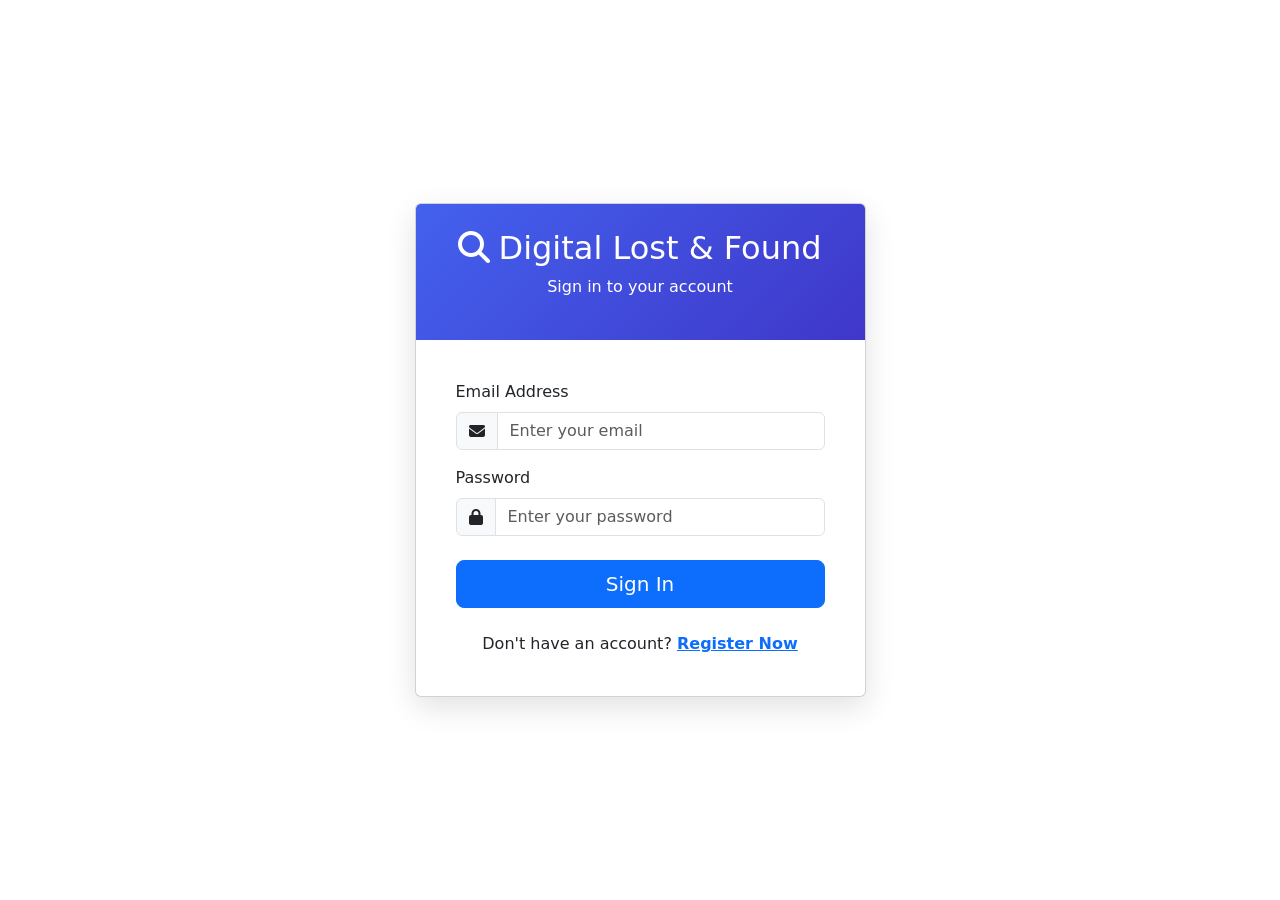
<file: index.html>
<!DOCTYPE html>
<html lang="en">

<head>
    <meta charset="UTF-8">
    <meta name="viewport" content="width=device-width, initial-scale=1.0">
    <title>Digital Lost & Found Management System</title>
    <!-- Bootstrap CSS -->
    <link href="forntend.css" rel="stylesheet">

    <!-- Bootstrap CSS -->
    <link href="https://cdn.jsdelivr.net/npm/bootstrap@5.3.0/dist/css/bootstrap.min.css" rel="stylesheet">
    <!-- Font Awesome -->
    <link rel="stylesheet" href="https://cdnjs.cloudflare.com/ajax/libs/font-awesome/6.4.0/css/all.min.css">

</head>

<body>
    <!-- Login Page -->
    <div id="login-page" class="auth-container">
        <div class="container">
            <div class="row justify-content-center">
                <div class="col-md-6 col-lg-5">
                    <div class="card auth-card">
                        <div class="auth-header">
                            <h2><i class="fas fa-search me-2"></i>Digital Lost & Found</h2>
                            <p class="mt-2">Sign in to your account</p>
                        </div>
                        <div class="auth-body">
                            <form id="login-form">
                                <div class="mb-3">
                                    <label for="login-email" class="form-label">Email Address</label>
                                    <div class="input-group">
                                        <span class="input-group-text"><i class="fas fa-envelope"></i></span>
                                        <input type="email" class="form-control" id="login-email"
                                            placeholder="Enter your email" required>
                                    </div>
                                </div>
                                <div class="mb-4">
                                    <label for="login-password" class="form-label">Password</label>
                                    <div class="input-group">
                                        <span class="input-group-text"><i class="fas fa-lock"></i></span>
                                        <input type="password" class="form-control" id="login-password"
                                            placeholder="Enter your password" required>
                                    </div>
                                </div>
                                <div class="d-grid mb-4">
                                    <button type="submit" class="btn btn-primary btn-lg">Sign In</button>
                                </div>
                                <div class="text-center">
                                    <p class="mb-0">Don't have an account? <a href="#" id="show-register"
                                            class="text-primary fw-bold">Register Now</a></p>
                                </div>
                            </form>
                        </div>
                    </div>
                </div>
            </div>
        </div>
    </div>

    <!-- Register Page -->
    <div id="register-page" class="auth-container hidden">
        <div class="container">
            <div class="row justify-content-center">
                <div class="col-md-6 col-lg-5">
                    <div class="card auth-card">
                        <div class="auth-header">
                            <h2><i class="fas fa-user-plus me-2"></i>Create Account</h2>
                            <p class="mt-2">Register for a new account</p>
                        </div>
                        <div class="auth-body">
                            <form id="register-form">
                                <div class="mb-3">
                                    <label for="register-firstname" class="form-label">First Name</label>
                                    <div class="input-group">
                                        <span class="input-group-text"><i class="fas fa-user"></i></span>
                                        <input type="text" class="form-control" id="register-firstname"
                                            placeholder="Enter your first name" required>
                                    </div>
                                </div>

                                <div class="mb-3">
                                    <label for="register-lastname" class="form-label">Last Name</label>
                                    <div class="input-group">
                                        <span class="input-group-text"><i class="fas fa-user"></i></span>
                                        <input type="text" class="form-control" id="register-lastname"
                                            placeholder="Enter your last name" required>
                                    </div>
                                </div>
                                <div class="mb-3">
                                    <label for="register-email" class="form-label">Email Address</label>
                                    <div class="input-group">
                                        <span class="input-group-text"><i class="fas fa-envelope"></i></span>
                                        <input type="email" class="form-control" id="register-email"
                                            placeholder="Enter your email" required>
                                    </div>
                                </div>
                                <div class="mb-3">
                                    <label for="register-phone" class="form-label">Phone Number</label>
                                    <div class="input-group">
                                        <span class="input-group-text"><i class="fas fa-phone"></i></span>
                                        <input type="tel" class="form-control" id="register-phone"
                                            placeholder="Enter your phone number" required>
                                    </div>
                                </div>

                                <div class="mb-3">
                                    <label for="register-studentid" class="form-label">Student ID</label>
                                    <div class="input-group">
                                        <span class="input-group-text"><i class="fas fa-id-card"></i></span>
                                        <input type="text" class="form-control" id="register-studentid"
                                            placeholder="Enter your student ID" required>
                                    </div>
                                </div>

                                <div class="mb-3">
                                    <label for="register-department" class="form-label">Department</label>
                                    <div class="input-group">
                                        <span class="input-group-text"><i class="fas fa-building"></i></span>
                                        <input type="text" class="form-control" id="register-department"
                                            placeholder="Enter your department" required>
                                    </div>
                                </div>
                                <div class="mb-3">
                                    <label for="register-password" class="form-label">Password</label>
                                    <div class="input-group">
                                        <span class="input-group-text"><i class="fas fa-lock"></i></span>
                                        <input type="password" class="form-control" id="register-password"
                                            placeholder="Create a password" required>
                                    </div>
                                </div>
                                <div class="mb-4">
                                    <label for="confirmPassword" class="form-label">Confirm Password</label>
                                    <div class="input-group">
                                        <span class="input-group-text"><i class="fas fa-lock"></i></span>
                                        <input type="password" class="form-control" id="confirmPassword"
                                            placeholder="Confirm your password" required>
                                    </div>
                                </div>
                                <div class="d-grid mb-4">
                                    <button type="submit" class="btn btn-primary btn-lg">Create Account</button>
                                </div>
                                <div class="text-center">
                                    <p class="mb-0">Already have an account? <a href="#" id="show-login"
                                            class="text-primary fw-bold">Sign In</a></p>
                                </div>
                            </form>
                        </div>
                    </div>
                </div>
            </div>
        </div>
    </div>
    <!--email verificationn page -->
    <div id="email-verification-page" class="auth-container hidden">

        <div class="container mt-5">

            <div class="row justify-content-center">

                <div class="col-md-6">

                    <div class="card shadow p-4">

                        <h2 class="text-center mb-3">
                            Verify Your Email
                        </h2>

                        <p class="text-center">
                            Enter the 6-digit code sent to your email.
                        </p>

                        <p id="otp-timer" class="text-center text-danger fw-bold mb-3">
                            OTP expires in 05:00
                        </p>

                        <input type="text" id="otp-input" class="form-control mb-3" maxlength="6"
                            placeholder="Enter OTP">

                        <button id="verify-otp-btn" class="btn btn-primary w-100 mb-2">

                            Verify OTP

                        </button>

                        <button id="resend-otp-btn" class="btn btn-outline-secondary w-100">

                            Resend OTP

                        </button>

                    </div>

                </div>

            </div>

        </div>

    </div>

    <!-- Dashboard Layout -->
    <div id="dashboard-container" class="dashboard-container hidden">
        <!-- Sidebar -->
        <div class="sidebar" id="sidebar">
            <div class="sidebar-header">
                <div class="sidebar-brand">
                    <i class="fas fa-search"></i>
                    <span class="brand-name">Lost & Found</span>
                </div>
                <button class="sidebar-toggle" id="sidebar-toggle" type="button" aria-label="Collapse sidebar" aria-expanded="true">
                    <i class="fas fa-chevron-left"></i>
                </button>
            </div>
            <ul class="sidebar-menu">

                <li class="sidebar-item">
                    <div class="user-only">
                        <a href="#" class="sidebar-link active" data-page="dashboard">
                            <i class="fas fa-home"></i>
                            <span>Dashboard</span>
                        </a>
                    </div>
                </li>

                <li class="sidebar-item admin-item">
                    <a href="#" class="sidebar-link" id="manage-users-link" data-page="manage-users">
                        <i class="fas fa-users"></i>
                        <span>Manage Users</span>
                    </a>
                </li>

                <li class="sidebar-item admin-item">
                    <a href="#" class="sidebar-link" id="report-management-link" data-page="report-management">
                        <i class="fas fa-clipboard-list"></i>
                        <span>Report Management</span>
                    </a>
                </li>
                <li class="sidebar-item admin-item">
                    <a href="#" class="sidebar-link" id="potential-matches-link" data-page="potential-matches">
                        <i class="fas fa-link"></i>
                        <span>Potential Matches</span>
                    </a>
                </li>

                <div class="user-only">
                    <li class="sidebar-item">
                        <a href="#" class="sidebar-link" data-page="report-lost">
                            <i class="fas fa-plus-circle"></i>
                            <span>Report Lost Item</span>
                        </a>
                    </li>
                    <li class="sidebar-item">
                        <a href="#" class="sidebar-link" data-page="report-found">
                            <i class="fas fa-plus-square"></i>
                            <span>Report Found Item</span>
                        </a>
                    </li>
                </div>

                <li class="sidebar-item">
                    <a href="#" class="sidebar-link" data-page="search-items">
                        <i class="fas fa-search"></i>
                        <span>Search Items</span>
                    </a>
                </li>
                <li class="sidebar-item">
                    <a href="#" class="sidebar-link" data-page="profile">
                        <i class="fas fa-user"></i>
                        <span>My Profile</span>
                    </a>
                </li>


                <li class="sidebar-item mt-4">
                    <a href="#" class="sidebar-link text-danger" id="logout-btn">
                        <i class="fas fa-sign-out-alt"></i>
                        <span>Logout</span>
                    </a>
                </li>





            </ul>
        </div>
        <!--mange user page-->

        <!-- Main Content -->
        <div class="main-content">
            <div class="topbar">
                <div class="logo d-lg-none">Lost & Found System</div>
                <div class="user-profile">
                    <div class="user-avatar">DK</div>
                    <div class="user-info d-none d-lg-block">
                        <div class="fw-bold">Darshak Khedekar</div>
                        <div class="text-muted small">darshakkhedekar@gamil.com</div>
                    </div>
                    <button class="sidebar-toggle d-lg-none ms-2" id="mobile-menu-toggle" type="button" aria-label="Open navigation menu" aria-expanded="false">
                        <i class="fas fa-bars"></i>
                    </button>
                </div>
            </div>

            <!-- Dashboard Page -->
            <div id="dashboard-page" class="page-content">
                <h1 class="page-title"><i class="fas fa-home"></i> Dashboard</h1>

                <div class="stats-container">
                    <div class="stat-card">

                        <div class="stat-icon found">
                            <i class="fas fa-box-open"></i>
                        </div>
                        <div class="stat-title">TOTAL ITEM FOUND</div>
                        <div class="stat-value" id="total-found-items">0</div>
                    </div>

                    <div class="stat-card">
                        <div class="stat-icon lost">
                            <i class="fas fa-search"></i>
                        </div>
                        <div class="stat-title">TOTAL ITEM LOSS</div>
                        <div class="stat-value" id="total-lost-items">0</div>
                    </div>

                    <div class="stat-card">
                        <div class="stat-icon returned">
                            <i class="fas fa-handshake"></i>
                        </div>
                        <div class="stat-title">TOTAL ITEM RETURNED</div>
                        <div class="stat-value" id="user-returned-items">0</div>
                    </div>

                    <div class="stat-card">
                        <div class="stat-icon unclaimed">
                            <i class="fas fa-boxes-stacked"></i>
                        </div>
                        <div class="stat-title">UNCLAIMED ITEMS</div>
                        <div class="stat-value" id="user-unclaimed-items">0</div>
                    </div>

                </div>

                <div class="user-only">
                    <div class="row">
                        <div class="col-md-6 mb-4">
                            <div class="form-section">
                                <h2 class="form-title"><i class="fas fa-plus-circle me-2"></i>Quick Report Lost Item
                                </h2>

                                <form id="quick-lost-form">
                                    <div class="mb-3">
                                        <label class="form-label">Item Name</label>
                                        <input type="text" class="form-control" placeholder="e.g., Wallet, Keys, Phone"
                                            required id="quick-lost-name">
                                    </div>
                                    <div class="mb-3">
                                        <label class="form-label">Location Lost</label>
                                        <input type="text" class="form-control" id="quick-lost-location"
                                            placeholder="e.g., Library, Cafeteria, Main Building" required>
                                    </div>
                                    <div class="mb-3">
                                        <label class="form-label">Description</label>
                                        <textarea class="form-control" rows="3" id="quick-lost-description"
                                            placeholder="Brief description of the item"></textarea>
                                    </div>
                                    <button type="submit" class="btn btn-primary w-100">Report Lost Item</button>
                                </form>

                            </div>
                        </div>
                        <div class="col-md-6 mb-4">
                            <div class="form-section">
                                <h2 class="form-title"><i class="fas fa-plus-square me-2"></i>Quick Report Found Item
                                </h2>

                                <form id="quick-found-form">
                                    <div class="mb-3">
                                        <label class="form-label">Item Name</label>
                                        <input type="text" class="form-control" id="quick-found-name"
                                            placeholder="e.g., Backpack, Water Bottle, ID Card" required>
                                    </div>
                                    <div class="mb-3">
                                        <label class="form-label">Location Found</label>
                                        <input type="text" class="form-control" id="quick-found-location"
                                            placeholder="e.g., Classroom 205, Gym, Parking Lot" required>
                                    </div>
                                    <div class="mb-3">
                                        <label class="form-label">Description</label>
                                        <textarea class="form-control" rows="3" id="quick-found-description"
                                            placeholder="Brief description of the item"></textarea>
                                    </div>
                                    <button type="submit" class="btn btn-success w-100">Report Found Item</button>
                                </form>

                            </div>
                        </div>
                    </div>
                </div>

                <div class="user-only">
                    <div class="form-section">
                        <h2 class="form-title"><i class="fas fa-list me-2"></i>Recent Reports</h2>
                        <div class="row" id="recent-lost-items-container">

                        </div>
                    </div>
                </div>

            </div>

            <!-- Report Lost Item Page -->
            <div id="report-lost-page" class="page-content hidden">
                <h1 class="page-title">
                    <i class="fas fa-plus-circle">

                    </i> Report Lost Item
                </h1>
                <div class="form-section">
                    <form id="lost-item-form">

                        <div class="row">
                            <div class="col-md-6 mb-3">
                                <label class="form-label">Item Name <span class="text-danger">*</span></label>
                                <input type="text" class="form-control" placeholder="e.g., Wallet, Keys, Phone" required
                                    id="lost-item-name">
                            </div>

                            <div class="col-md-6 mb-3">
                                <label class="form-label">Category <span class="text-danger">*</span></label>
                                <select class="form-select" required id="lost-category">
                                    <option value="">Select category</option>
                                    <option>Electronics</option>
                                    <option>Accessories</option>
                                    <option>Documents</option>
                                    <option>Clothing</option>
                                    <option>Other</option>
                                </select>
                            </div>

                            <div class="col-md-6 mb-3">
                                <label class="form-label">Date Lost <span class="text-danger">*</span></label>
                                <input type="date" class="form-control" required id="lost-date">
                            </div>

                            <div class="col-md-6 mb-3">
                                <label class="form-label">Location Lost <span class="text-danger">*</span></label>
                                <input type="text" class="form-control"
                                    placeholder="e.g., Library, Cafeteria, Main Building" required id="lost-location">
                            </div>

                            <div class="col-12 mb-3">
                                <label class="form-label">Description <span class="text-danger">*</span></label>
                                <textarea class="form-control" rows="4"
                                    placeholder="Detailed description of the item including color, brand, distinguishing features, etc."
                                    required id="lost-description"></textarea>
                            </div>
                            <div class="col-12 mb-3">
                                <label class="form-label">Item Image</label>
                                <input type="file" class="form-control" id="lostItemImage" accept="image/*">
                                <div class="form-text">Upload a clear photo of the item if available</div>
                                <div class="image-preview-container">
                                    <img id="lostImagePreview" class="image-preview" alt="Item preview">
                                </div>
                            </div>
                        </div>

                        <div class="d-grid d-md-flex justify-content-md-end gap-3">
                            <button type="button" class="btn btn-outline-secondary"
                                id="cancel-lost-report">Cancel</button>
                            <button type="submit" class="btn btn-primary">Submit Report</button>
                        </div>
                    </form>
                </div>
            </div>

            <!-- Report Found Item Page -->
            <div id="report-found-page" class="page-content hidden">
                <h1 class="page-title"><i class="fas fa-plus-square"></i> Report Found Item</h1>
                <div class="form-section">
                    <form id="found-item-form">
                        <div class="row">
                            <div class="col-md-6 mb-3">

                                <label class="form-label">Item Name <span class="text-danger">*</span></label>
                                <input type="text" class="form-control" id="found-item-name"
                                    placeholder="e.g., Backpack, Water Bottle, ID Card" required>
                            </div>

                            <div class="col-md-6 mb-3">
                                <label class="form-label">Category <span class="text-danger">*</span></label>
                                <select class="form-select" required id="found-category">
                                    <option value="">Select category</option>
                                    <option>Electronics</option>
                                    <option>Accessories</option>
                                    <option>Documents</option>
                                    <option>Clothing</option>
                                    <option>Other</option>
                                </select>
                            </div>

                            <div class="col-md-6 mb-3">
                                <label class="form-label">Date Found <span class="text-danger">*</span></label>
                                <input type="date" class="form-control" required id="found-date">
                            </div>

                            <div class="col-md-6 mb-3">
                                <label class="form-label">Location Found <span class="text-danger">*</span></label>
                                <input type="text" class="form-control" id="found-location"
                                    placeholder="e.g., Classroom 205, Gym, Parking Lot" required>
                            </div>

                            <div class="col-12 mb-3">
                                <label class="form-label">Description <span class="text-danger">*</span></label>
                                <textarea class="form-control" rows="4" id="found-description"
                                    placeholder="Detailed description of the item including color, brand, distinguishing features, etc."
                                    required></textarea>
                            </div>

                            <div class="col-12 mb-3">
                                <label class="form-label">Item Image</label>
                                <input type="file" class="form-control" accept="image/*" id="foundItemImage">
                                <div class="form-text">Upload a clear photo of the item</div>
                                <div class="image-preview-container">
                                    <img id="foundImagePreview" class="image-preview" alt="Item preview">
                                </div>
                            </div>

                            <div class="col-12 mb-3">
                                <div class="form-check">
                                    <input class="form-check-input" type="checkbox" id="contactInfoCheck" required>
                                    <label class="form-check-label" for="contactInfoCheck">
                                        I agree to provide my contact information for verification purposes
                                    </label>
                                </div>
                            </div>
                        </div>
                        <div class="d-grid d-md-flex justify-content-md-end gap-3">
                            <button type="button" class="btn btn-outline-secondary"
                                id="cancel-found-report">Cancel</button>
                            <button type="submit" class="btn btn-success">Submit Report</button>
                        </div>
                    </form>
                </div>
            </div>

            <!-- Search Items Page -->
            <div id="search-items-page" class="page-content hidden">
                <h1 class="page-title"><i class="fas fa-search"></i> Search Lost & Found Items</h1>

                <div class="search-container">
                    <div class="mb-4">
                        <div class="input-group input-group-lg">
                            <span class="input-group-text"><i class="fas fa-search"></i></span>
                            <input type="text" class="form-control" id="searchInput"
                                placeholder="Search by item name, description, location...">
                            <button class="btn btn-primary" type="button" id="searchButton">Search</button>
                        </div>
                    </div>

                    <div class="search-filters">
                        <div class="filter-group">
                            <label class="form-label">Category</label>
                            <select class="form-select" id="categoryFilter">
                                <option>All Categories</option>
                                <option>Electronics</option>
                                <option>Accessories</option>
                                <option>Documents</option>
                                <option>Clothing</option>
                                <option>Other</option>
                            </select>
                        </div>
                        <div class="filter-group" id="status-filter-group">
                            <label class="form-label">Status</label>
                            <select class="form-select" id="statusFilter">
                                <option>All Statuses</option>
                                <option>Lost</option>
                                <option>Found</option>
                            </select>
                        </div>
                        <div class="filter-group">
                            <label class="form-label">Date Range</label>
                            <select class="form-select" id="dateFilter">
                                <option>Last 7 days</option>
                                <option>Last 30 days</option>
                                <option>Last 3 months</option>
                                <option>All time</option>
                            </select>
                        </div>
                        <div class="filter-group d-flex align-items-end">
                            <button class="btn btn-outline-secondary w-100" id="resetFilters">
                                <i class="fas fa-redo me-1"></i> Reset Filters
                            </button>
                        </div>
                    </div>
                </div>

                <div class="form-section">
                    <h2 class="form-title mb-4">Search Results</h2>
                    <div class="row" id="searchResults">
                    </div>
                </div>
            </div>

            <!-- Profile Page -->
            <div id="profile-page" class="page-content hidden">
                <h1 class="page-title"><i class="fas fa-user"></i> My Profile</h1>

                <div class="profile-header">
                    <div class="profile-avatar" id="profile-avatar">DK</div>
                    <h2 class="profile-name" id="profile-name">Darshak Khedekar</h2>
                    <p class="profile-email" id="profile-email">darshak.khedekar@gamil.com</p>
                    <span class="badge bg-primary" id="profile-role-badge">Student</span>
                </div>

                <div class="row">
                    <div class="col-md-8">
                        <div class="form-section">
                            <h2 class="form-title"><i class="fas fa-user-edit me-2"></i>Personal Information</h2>
                            <form id="profile-form">
                                <div class="row">

                                    <div id="student-fields">

                                        <div class="row">

                                            <div class="col-md-6 mb-3">
                                                <label class="form-label">First Name</label>
                                                <input type="text" id="profile-firstname" class="form-control">
                                            </div>

                                            <div class="col-md-6 mb-3">
                                                <label class="form-label">Last Name</label>
                                                <input type="text" id="profile-lastname" class="form-control">
                                            </div>

                                            <div class="col-md-6 mb-3">
                                                <label class="form-label">Email Address</label>
                                                <input type="email" id="profile-email-input" class="form-control"
                                                    required>
                                            </div>

                                            <div class="col-md-6 mb-3">
                                                <label class="form-label">Phone Number</label>
                                                <input type="tel" id="profile-phone" class="form-control">
                                            </div>

                                            <div class="col-md-6 mb-3">
                                                <label class="form-label">Student ID</label>
                                                <input type="text" id="profile-studentid" class="form-control" disabled>
                                            </div>

                                            <div class="col-md-6 mb-3">
                                                <label class="form-label">Department</label>
                                                <input type="text" id="profile-department" class="form-control"
                                                    disabled>
                                            </div>

                                        </div>

                                    </div>

                                    <div id="admin-fields" class="hidden">

                                        <div class="row">

                                            <div class="col-md-6 mb-3">
                                                <label class="form-label">Full Name</label>
                                                <input type="text" id="admin-fullname" class="form-control">
                                            </div>

                                            <div class="col-md-6 mb-3">
                                                <label class="form-label">Role</label>
                                                <input type="text" id="admin-role" class="form-control"
                                                    value="Administrator" disabled>
                                            </div>

                                        </div>

                                    </div>


                                </div>
                                <div class="d-grid d-md-flex justify-content-md-end gap-3">
                                    <button type="button" class="btn btn-outline-secondary">Cancel</button>
                                    <button type="submit" class="btn btn-primary">Update Profile</button>
                                </div>
                            </form>
                        </div>

                        <div class="form-section mt-4">
                            <h2 class="form-title"><i class="fas fa-key me-2"></i>Change Password</h2>
                            <form id="password-form">
                                <div class="row">
                                    <div class="col-md-6 mb-3">
                                        <label class="form-label">Current Password</label>
                                        <input type="password" class="form-control" id="current-password" required>
                                    </div>
                                    <div class="col-md-6 mb-3">
                                        <label class="form-label">New Password</label>
                                        <input type="password" class="form-control" id="new-password" required>
                                    </div>
                                    <div class="col-md-6 mb-3">
                                        <label class="form-label">Confirm New Password</label>
                                        <input type="password" class="form-control" id="confirm-password" required>
                                    </div>
                                </div>
                                <div class="d-grid d-md-flex justify-content-md-end gap-3">
                                    <button type="button" class="btn btn-outline-secondary">Cancel</button>
                                    <button type="submit" class="btn btn-primary">Change Password</button>
                                </div>
                            </form>
                        </div>
                    </div>
                    <div class="col-md-4">

                        <div class="form-section mt-4">
                            <h2 class="form-title"><i class="fas fa-history me-2"></i>Recent Activity</h2>

                            <ul class="list-group list-group-flush" id="recent-activity-list">

                            </ul>
                        </div>
                    </div>
                </div>
            </div>





            <!-- Admin Panel Page -->
            <div id="manage-users-page" class="page-content hidden">
                <h1 class="page-title">
                    <i class="fas fa-users"></i> Manage Users
                </h1>

                <div class="stats-container">

                    <div class="stat-card">
                        <div class="stat-icon primary">
                            <i class="fas fa-users"></i>
                        </div>
                        <div class="stat-title">TOTAL USERS</div>
                        <div class="stat-value" id="total-users">0</div>
                    </div>

                    <div class="stat-card">
                        <div class="stat-icon success">
                            <i class="fas fa-user-graduate"></i>
                        </div>
                        <div class="stat-title">TOTAL STUDENTS</div>
                        <div class="stat-value" id="total-students">0</div>
                    </div>

                    <div class="stat-card">
                        <div class="stat-icon warning">
                            <i class="fas fa-user-shield"></i>
                        </div>
                        <div class="stat-title">TOTAL ADMIN</div>
                        <div class="stat-value" id="total-admins">0</div>
                    </div>

                    <div class="stat-card">
                        <div class="stat-icon danger">
                            <i class="fas fa-user-slash"></i>
                        </div>
                        <div class="stat-title">BLOCKED</div>
                        <div class="stat-value" id="total-blocked">0</div>
                    </div>

                </div>


                <div class="admin-table-container">
                    <div class="p-3 border-bottom d-flex justify-content-between align-items-center">
                        <h2 class="h5 mb-0">User Management</h2>
                        <button type="button" class="btn btn-sm btn-primary" id="add-user-btn">
                            <i class="fas fa-plus me-1"></i> Add User
                        </button>
                    </div>

                    <div class="p-3 border-bottom">
                        <div class="row g-3">

                            <div class="col-md-6">
                                <input type="text" id="user-search" class="form-control"
                                    placeholder="Search by Name, Email or Student ID">
                            </div>

                            <div class="col-md-3">
                                <select id="role-filter" class="form-select">
                                    <option value="all">All Roles</option>
                                    <option value="user">Students</option>
                                    <option value="admin">Admins</option>
                                </select>
                            </div>

                            <div class="col-md-3">
                                <select id="status-filter" class="form-select">
                                    <option value="all">All Status</option>
                                    <option value="active">Active</option>
                                    <option value="blocked">Blocked</option>
                                </select>
                            </div>

                        </div>
                    </div>

                    <div class="table-responsive">
                        <table class="table table-hover mb-0">
                            <thead>
                                <tr>
                                    <th>User ID</th>
                                    <th>Name</th>
                                    <th>Email</th>
                                    <th>Role</th>
                                    <th>Status</th>
                                    <th>Actions</th>
                                </tr>
                            </thead>


                            <tbody id="users-table-body">
                            </tbody>
                        </table>
                    </div>
                </div>

            </div>


            <div id="report-management-page" class="page-content hidden">

                <h1 class="page-title">

                    <i class="fas fa-clipboard-list"></i>
                    Report Management
                </h1>
                <div class="stats-container">
                    <div class="stat-card">

                        <div class="stat-icon found">
                            <i class="fas fa-box-open"></i>
                        </div>
                        <div class="stat-title">TOTAL ITEM FOUND</div>
                        <div class="stat-value" id="admin-total-found-items">0</div>
                    </div>

                    <div class="stat-card">
                        <div class="stat-icon lost">
                            <i class="fas fa-search"></i>
                        </div>
                        <div class="stat-title">TOTAL ITEM LOSS</div>
                        <div class="stat-value" id="admin-total-lost-items">0</div>
                    </div>

                    <div class="stat-card">
                        <div class="stat-icon returned">
                            <i class="fas fa-handshake"></i>
                        </div>
                        <div class="stat-title">TOTAL ITEM RETURNED</div>
                        <div class="stat-value" id="returned-items">0</div>
                    </div>

                    <div class="stat-card">
                        <div class="stat-icon unclaimed">
                            <i class="fas fa-boxes-stacked"></i>
                        </div>
                        <div class="stat-title">UNCLAIMED ITEMS</div>
                        <div class="stat-value" id="admin-unclaimed-items">0</div>
                    </div>

                </div>






                <div class="admin-table-container">

                    <div class="p-3 border-bottom d-flex justify-content-between align-items-center">

                        <h2 class="h5 mb-0">
                            Report Management
                        </h2>

                    </div>
                    <div class="p-3 border-bottom">

                        <div class="row g-3">

                            <div class="col-md-4">
                                <input type="text" id="report-search" class="form-control"
                                    placeholder="Search Item, Reporter or Student ID">
                            </div>

                            <div class="col-md-3">
                                <select id="report-type-filter" class="form-select">
                                    <option value="all">All Types</option>
                                    <option value="lost">Lost</option>
                                    <option value="found">Found</option>
                                </select>
                            </div>

                            <div class="col-md-5">
                                <select id="report-status-filter" class="form-select">
                                    <option value="all">All Status</option>
                                    <option value="pending">Pending</option>
                                    <option value="approved">Approved</option>
                                    <option value="rejected">Rejected</option>
                                    <option value="returned">Returned</option>
                                </select>
                            </div>

                        </div>

                    </div>
                    <div class="table-responsive">

                        <table class="table table-hover mb-0">

                            <thead>
                                <tr>

                                    <th>Reporter name</th>

                                    <th>Type</th>

                                    <th>Item Name</th>

                                    <th>Category</th>

                                    <th>Status</th>

                                    <th>Report Date</th>

                                    <th>Actions</th>

                                </tr>
                            </thead>

                            <tbody id="reports-table-body">

                            </tbody>

                        </table>

                    </div>

                </div>



            </div>
            <div id="potential-matches-page" class="page-content hidden">

                <h1 class="page-title">

                    <i class="fas fa-link"></i>
                    Potential Matches

                </h1>

                <div class="admin-table-container">

                    <div class="p-3 border-bottom d-flex justify-content-between align-items-center">

                        <h2 class="h5 mb-0">
                            Potential Item Matches
                        </h2>

                    </div>

                    <div class="table-responsive">

                        <table class="table table-hover mb-0">

                            <thead>
                                <tr>

                                    <th>Lost Item</th>

                                    <th>Found Item</th>

                                    <th>Match Score</th>

                                    <th>Match Level</th>

                                    <th>Action</th>

                                </tr>
                            </thead>

                            <tbody id="matches-table-body">

                            </tbody>

                        </table>

                    </div>
                    <div class="admin-table-container mt-4">

                        <div class="p-3 border-bottom">

                            <h2 class="h5 mb-0">
                                Matching History
                            </h2>

                        </div>

                        <div class="table-responsive">

                            <table class="table table-hover mb-0">

                                <thead>
                                    <tr>

                                        <th>Lost Item</th>

                                        <th>Found Item</th>

                                        <th>Status</th>

                                        <th>Date</th>

                                        <th>Action</th>

                                    </tr>
                                </thead>

                                <tbody id="match-history-table-body">

                                </tbody>

                            </table>

                        </div>

                    </div>

                </div>

            </div>
        </div>
    </div>


    <!-- Match Information Modal -->
    <div class="modal fade" id="matchInformationModal" tabindex="-1">

        <div class="modal-dialog modal-xl">

            <div class="modal-content">

                <div class="modal-header">

                    <h5 class="modal-title">
                        Potential Match Information
                    </h5>

                    <button type="button" class="btn-close" data-bs-dismiss="modal">
                    </button>

                </div>

                <div class="modal-body">

                    <!-- Lost Item -->
                    <div class="mb-4">

                        <h5 class="mb-3">
                            Lost Item
                        </h5>

                        <div class="border rounded p-3">

                            <p>
                                <strong>Item Name:</strong>
                                <span id="match-lost-item"></span>
                            </p>

                            <p>
                                <strong>Category:</strong>
                                <span id="match-lost-category"></span>
                            </p>

                            <p>
                                <strong>Date Lost:</strong>
                                <span id="match-lost-date"></span>
                            </p>

                            <p>
                                <strong>Location:</strong>
                                <span id="match-lost-location"></span>
                            </p>

                            <p>
                                <strong>Description:</strong>
                            </p>

                            <div class="border rounded p-3 mb-3">
                                <span id="match-lost-description"></span>
                            </div>

                            <div class="text-center mt-3">
                                <img id="match-lost-image" class="img-fluid rounded shadow"
                                    style="max-height: 300px; display: none;" alt="Lost item image">
                            </div>

                        </div>

                    </div>


                    <!-- Lost Reporter -->
                    <div class="mb-4">

                        <h5 class="mb-3">
                            Lost Item Reporter
                        </h5>

                        <div class="border rounded p-3">

                            <p>
                                <strong>Name:</strong>
                                <span id="match-lost-reporter-name"></span>
                            </p>

                            <p>
                                <strong>Student ID:</strong>
                                <span id="match-lost-reporter-studentid"></span>
                            </p>

                            <p>
                                <strong>Department:</strong>
                                <span id="match-lost-reporter-department"></span>
                            </p>

                            <p>
                                <strong>Phone:</strong>
                                <span id="match-lost-reporter-phone"></span>
                            </p>

                            <p>
                                <strong>Email:</strong>
                                <span id="match-lost-reporter-email"></span>
                            </p>

                        </div>

                    </div>


                    <!-- Found Item -->
                    <div class="mb-4">

                        <h5 class="mb-3">
                            Found Item
                        </h5>

                        <div class="border rounded p-3">

                            <p>
                                <strong>Item Name:</strong>
                                <span id="match-found-item"></span>
                            </p>

                            <p>
                                <strong>Category:</strong>
                                <span id="match-found-category"></span>
                            </p>

                            <p>
                                <strong>Date Found:</strong>
                                <span id="match-found-date"></span>
                            </p>

                            <p>
                                <strong>Location:</strong>
                                <span id="match-found-location"></span>
                            </p>

                            <p>
                                <strong>Description:</strong>
                            </p>

                            <div class="border rounded p-3 mb-3">
                                <span id="match-found-description"></span>
                            </div>
                            <div class="text-center mt-3">
                                <img id="match-found-image" class="img-fluid rounded shadow"
                                    style="max-height: 300px; display: none;" alt="Found item image">
                            </div>

                        </div>

                    </div>


                    <!-- Found Reporter -->
                    <div class="mb-4">

                        <h5 class="mb-3">
                            Found Item Reporter
                        </h5>

                        <div class="border rounded p-3">

                            <p>
                                <strong>Name:</strong>
                                <span id="match-found-reporter-name"></span>
                            </p>

                            <p>
                                <strong>Student ID:</strong>
                                <span id="match-found-reporter-studentid"></span>
                            </p>

                            <p>
                                <strong>Department:</strong>
                                <span id="match-found-reporter-department"></span>
                            </p>

                            <p>
                                <strong>Phone:</strong>
                                <span id="match-found-reporter-phone"></span>
                            </p>

                            <p>
                                <strong>Email:</strong>
                                <span id="match-found-reporter-email"></span>
                            </p>

                        </div>

                    </div>

                </div>

                <div class="modal-footer">
                    <button type="button" class="btn btn-success" id="confirmMatchBtn">
                        Confirm Match
                    </button>

                    <button type="button" class="btn btn-secondary" data-bs-dismiss="modal">
                        Close
                    </button>

                </div>

            </div>

        </div>

    </div>

    <!-- User Details Modal -->
    <div class="modal fade" id="userDetailsModal" tabindex="-1">

        <div class="modal-dialog modal-lg">

            <div class="modal-content">

                <div class="modal-header">

                    <h5 class="modal-title">
                        <i class="fas fa-user-circle me-2"></i>
                        User Details
                    </h5>

                    <button type="button" class="btn-close" data-bs-dismiss="modal">
                    </button>

                </div>

                <div class="modal-body">

                    <div class="row">

                        <div class="col-md-6 mb-3">
                            <strong>Full Name</strong>
                            <p id="view-fullname"></p>
                        </div>

                        <div class="col-md-6 mb-3">
                            <strong>Email</strong>
                            <p id="view-email"></p>
                        </div>

                        <div class="col-md-6 mb-3">
                            <strong>Phone</strong>
                            <p id="view-phone"></p>
                        </div>

                        <div class="col-md-6 mb-3">
                            <strong>Student ID</strong>
                            <p id="view-studentid"></p>
                        </div>

                        <div class="col-md-6 mb-3">
                            <strong>Department</strong>
                            <p id="view-department"></p>
                        </div>

                        <div class="col-md-6 mb-3">
                            <strong>Role</strong>
                            <p id="view-role"></p>
                        </div>

                    </div>

                </div>

                <div class="modal-footer">

                    <button class="btn btn-secondary" data-bs-dismiss="modal">

                        Close

                    </button>

                </div>

            </div>

        </div>

    </div>


    <!-- Edit User Modal -->
    <div class="modal fade" id="editUserModal" tabindex="-1">

        <div class="modal-dialog modal-lg">

            <div class="modal-content">

                <div class="modal-header">

                    <h5 class="modal-title">
                        <i class="fas fa-user-edit me-2"></i>
                        Edit User
                    </h5>

                    <button type="button" class="btn-close" data-bs-dismiss="modal">
                    </button>

                </div>

                <div class="modal-body">

                    <input type="hidden" id="edit-user-id">

                    <div class="row">

                        <div class="col-md-6 mb-3">

                            <label class="form-label">
                                Full Name
                            </label>

                            <input type="text" id="edit-fullname" class="form-control">

                        </div>


                        <div class="col-md-6 mb-3">

                            <label class="form-label">
                                Email
                            </label>

                            <input type="email" id="edit-email" class="form-control" readonly>

                        </div>


                        <div class="col-md-6 mb-3">

                            <label class="form-label">
                                Student ID
                            </label>

                            <input type="text" id="edit-studentid" class="form-control">

                        </div>


                        <div class="col-md-6 mb-3">

                            <label class="form-label">
                                Phone Number
                            </label>

                            <input type="text" id="edit-phone" class="form-control">

                        </div>


                        <div class="col-md-6 mb-3">

                            <label class="form-label">
                                Department
                            </label>

                            <input type="text" id="edit-department" class="form-control">

                        </div>


                        <div class="col-md-6 mb-3">

                            <label class="form-label">
                                Role
                            </label>

                            <select id="edit-role" class="form-select">

                                <option value="user">Student</option>

                                <option value="admin">Administrator</option>

                            </select>

                        </div>

                    </div>

                </div>

                <div class="modal-footer">

                    <button type="button" class="btn btn-secondary" data-bs-dismiss="modal">

                        Cancel

                    </button>

                    <button type="button" class="btn btn-primary" id="save-edit-user-btn">

                        <i class="fas fa-save me-2"></i>
                        Save Changes

                    </button>

                </div>

            </div>

        </div>

    </div>

    <!-- Block User Modal -->
    <div class="modal fade" id="blockUserModal" tabindex="-1">

        <div class="modal-dialog">

            <div class="modal-content">

                <div class="modal-header">

                    <h5 class="modal-title">
                        <i class="fas fa-ban text-danger me-2"></i>
                        Block User
                    </h5>

                    <button type="button" class="btn-close" data-bs-dismiss="modal">
                    </button>

                </div>

                <div class="modal-body">

                    <input type="hidden" id="block-user-id">

                    <div class="mb-3">

                        <label class="form-label">
                            Reason
                        </label>

                        <select id="block-reason" class="form-select">

                            <option value="">Select Reason</option>

                            <option>Fake Reports</option>

                            <option>Spam Activity</option>

                            <option>Misuse of Platform</option>

                            <option>Duplicate Account</option>

                            <option>Other</option>

                        </select>

                    </div>

                    <div class="mb-3">

                        <label class="form-label">
                            Additional Note
                        </label>

                        <textarea id="block-note" class="form-control" rows="3"
                            placeholder="Write additional note..."></textarea>

                    </div>

                    <div class="form-check">

                        <input class="form-check-input" type="checkbox" id="send-email" checked>

                        <label class="form-check-label">

                            Send Email Notification

                        </label>

                    </div>

                </div>

                <div class="modal-footer">

                    <button class="btn btn-secondary" data-bs-dismiss="modal">

                        Cancel

                    </button>

                    <button class="btn btn-danger" id="confirm-block-btn">

                        <i class="fas fa-ban me-2"></i>

                        Block User

                    </button>

                </div>

            </div>

        </div>

    </div>

    <!----view report model-->
    <div class="modal fade" id="viewReportModal" tabindex="-1">

        <div class="modal-dialog modal-lg">

            <div class="modal-content">

                <div class="modal-header">

                    <h5 class="modal-title">
                        Report Details
                    </h5>

                    <button class="btn-close" data-bs-dismiss="modal">
                    </button>

                </div>

                <div class="modal-body">

                    <div class="row">

                        <div class="col-md-6">

                            <p><strong>Item Name:</strong> <span id="report-item-name"></span></p>

                            <p><strong>Category:</strong> <span id="report-category"></span></p>

                            <p><strong>Type:</strong> <span id="report-type"></span></p>

                            <p><strong>Status:</strong> <span id="report-status"></span></p>

                        </div>

                        <div class="col-md-6">

                            <p><strong>Reporter:</strong> <span id="report-user"></span></p>

                            <p><strong>Student ID:</strong> <span id="report-studentid"></span></p>

                            <p><strong>Department:</strong> <span id="report-department"></span></p>

                            <p><strong>Phone:</strong> <span id="report-phone"></span></p>

                        </div>

                    </div>

                    <hr>

                    <p>

                        <strong>Location:</strong>

                        <span id="report-location"></span>

                    </p>

                    <p>

                        <strong>Date:</strong>

                        <span id="report-date"></span>

                    </p>

                    <p>

                        <strong>Description:</strong>

                    </p>

                    <div class="border rounded p-3">

                        <span id="report-description"></span>

                    </div>

                    <div class="text-center mt-4">

                        <img id="report-image" class="img-fluid rounded shadow" style="max-height:300px; display:none;">

                    </div>

                </div>

            </div>

        </div>

    </div>

    
    <!-- Add User Modal -->
<div class="modal fade" id="addUserModal" tabindex="-1"
    aria-labelledby="addUserModalLabel" aria-hidden="true">

    <div class="modal-dialog modal-dialog-centered modal-lg">
        <div class="modal-content">

            <!-- Modal Header -->
            <div class="modal-header">
                <h5 class="modal-title" id="addUserModalLabel">
                    <i class="fas fa-user-plus me-2"></i>Add New User
                </h5>

                <button type="button" class="btn-close"
                    data-bs-dismiss="modal" aria-label="Close"></button>
            </div>

            <!-- Modal Body -->
            <div class="modal-body">

                <form id="add-user-form">

                    <!-- Select User Role -->
                    <div class="mb-3">
                        <label for="new-user-role" class="form-label">
                            User Type
                        </label>

                        <select class="form-select" id="new-user-role" required>
                            <option value="">Select user type</option>
                            <option value="student">Student</option>
                            <option value="admin">Administrator</option>
                        </select>
                    </div>

                    <!-- Student First and Last Name -->
                    <div class="row" id="student-name-fields">

                        <div class="col-md-6 mb-3">
                            <label for="new-user-firstname" class="form-label">
                                First Name
                            </label>

                            <input type="text" class="form-control"
                                id="new-user-firstname"
                                placeholder="Enter first name">
                        </div>

                        <div class="col-md-6 mb-3">
                            <label for="new-user-lastname" class="form-label">
                                Last Name
                            </label>

                            <input type="text" class="form-control"
                                id="new-user-lastname"
                                placeholder="Enter last name">
                        </div>

                    </div>

                    <!-- Administrator Full Name -->
                    <div class="mb-3 hidden" id="admin-name-field">
                        <label for="new-user-fullname" class="form-label">
                            Full Name
                        </label>

                        <input type="text" class="form-control"
                            id="new-user-fullname"
                            placeholder="Enter full name">
                    </div>

                    <!-- Email -->
                    <div class="mb-3">
                        <label for="new-user-email" class="form-label">
                            Email Address
                        </label>

                        <input type="email" class="form-control"
                            id="new-user-email"
                            placeholder="Enter email address" required>
                    </div>

                    <!-- Phone -->
                    <div class="mb-3">
                        <label for="new-user-phone" class="form-label">
                            Phone Number
                        </label>

                        <input type="tel" class="form-control"
                            id="new-user-phone"
                            placeholder="Enter phone number" required>
                    </div>

                    <!-- Student ID -->
                    <div class="mb-3" id="student-id-field">
                        <label for="new-user-studentid" class="form-label">
                            Student ID
                        </label>

                        <input type="text" class="form-control"
                            id="new-user-studentid"
                            placeholder="Enter student ID">
                    </div>

                    <!-- Department -->
                    <div class="mb-3" id="student-department-field">
                        <label for="new-user-department" class="form-label">
                            Department
                        </label>

                        <input type="text" class="form-control"
                            id="new-user-department"
                            placeholder="Enter department">
                    </div>

                    <!-- Password -->
                    <div class="mb-3">
                        <label for="new-user-password" class="form-label">
                            Password
                        </label>

                        <input type="password" class="form-control"
                            id="new-user-password"
                            placeholder="Create password"
                            minlength="8" required>
                    </div>

                    <!-- Confirm Password -->
                    <div class="mb-3">
                        <label for="new-user-confirm-password"
                            class="form-label">
                            Confirm Password
                        </label>

                        <input type="password" class="form-control"
                            id="new-user-confirm-password"
                            placeholder="Confirm password"
                            minlength="8" required>
                    </div>

                    <!-- Message -->
                    <div id="add-user-message" class="alert hidden"
                        role="alert"></div>

                    <!-- Buttons -->
                    <div class="d-flex justify-content-end gap-2">

                        <button type="button" class="btn btn-secondary"
                            data-bs-dismiss="modal">
                            Cancel
                        </button>

                        <button type="submit" class="btn btn-primary"
                            id="create-user-btn">
                            <i class="fas fa-user-plus me-1"></i>
                            Create User
                        </button>

                    </div>

                </form>

            </div>
        </div>
    </div>
</div>
<!-- End Add User Modal -->



</body>
<script src="https://cdn.jsdelivr.net/npm/bootstrap@5.3.3/dist/js/bootstrap.bundle.min.js"></script>
<script src="backed.js"></script>

</html>
</file>
<file: forntend.css>
:root {
    --primary-color: #4361ee;
    --secondary-color: #3f37c9;
    --success-color: #4cc9f0;
    --light-bg: #f8f9fa;
    --dark-text: #212529;
    --sidebar-width: 280px;
    --sidebar-collapsed-width: 80px;
    --transition-speed: 0.3s;
}

* {
    margin: 0;
    padding: 0;
    box-sizing: border-box;
}

body {
    font-family: 'Segoe UI', Tahoma, Geneva, Verdana, sans-serif;
    background-color: #f5f7fb;
    color: var(--dark-text);
    overflow-x: hidden;
}

/* Authentication Pages */
.auth-container {
    min-height: 100vh;
    display: flex;
    align-items: center;
    padding: 20px;
}

.auth-card {
    border-radius: 15px;
    box-shadow: 0 10px 30px rgba(0, 0, 0, 0.12);
    overflow: hidden;
    border: none;
}

.auth-header {
    background: linear-gradient(135deg, var(--primary-color), var(--secondary-color));
    color: white;
    padding: 25px;
    text-align: center;
}

.auth-body {
    padding: 40px;
}

.form-control {
    border-radius: 10px;
    padding: 12px 15px;
    border: 1px solid #ddd;
    transition: border-color 0.3s;
}

.form-control:focus {
    border-color: var(--primary-color);
    box-shadow: 0 0 0 0.2rem rgba(67, 97, 238, 0.25);
}

.btn-primary {
    background-color: var(--primary-color);
    border-color: var(--primary-color);
    border-radius: 10px;
    padding: 10px 20px;
    font-weight: 600;
    transition: all 0.3s;
}

.btn-primary:hover {
    background-color: var(--secondary-color);
    border-color: var(--secondary-color);
    transform: translateY(-2px);
    box-shadow: 0 4px 12px rgba(67, 97, 238, 0.3);
}

.btn-outline-primary {
    border-radius: 10px;
    padding: 10px 20px;
    font-weight: 600;
    transition: all 0.3s;
}

/* Dashboard Layout */
.dashboard-container {
    display: flex;
    min-height: 100vh;
}

/* Sidebar Styles */
.sidebar {
    width: var(--sidebar-width);
    background: linear-gradient(180deg, #ffffff 0%, #f8f9ff 100%);
    box-shadow: 3px 0 15px rgba(0, 0, 0, 0.08);
    position: fixed;
    height: 100vh;
    z-index: 1000;
    transition: width var(--transition-speed) ease, transform var(--transition-speed) ease;
    overflow-y: auto;
}

.sidebar.collapsed {
    width: var(--sidebar-collapsed-width);
}

.sidebar-header {
    padding: 20px;
    display: flex;
    align-items: center;
    justify-content: space-between;
    border-bottom: 1px solid #eee;
}

.sidebar-brand {
    font-weight: 800;
    font-size: 1.5rem;
    color: var(--primary-color);
    display: flex;
    align-items: center;
    gap: 10px;
}

.sidebar-brand i {
    font-size: 1.8rem;
}

.sidebar-brand .brand-name {
    display: inline-block;
    max-width: 180px;
    overflow: hidden;
    white-space: nowrap;
    transition: max-width var(--transition-speed) ease, opacity var(--transition-speed) ease;
}

.sidebar.collapsed .sidebar-header {
    justify-content: center;
    padding: 16px 8px;
}

.sidebar.collapsed .sidebar-brand {
    display: none;
}

.sidebar-menu {
    padding: 20px 0;
    list-style: none;
}

.sidebar-item {
    padding: 0 20px;
    margin-bottom: 5px;
}

.sidebar.collapsed .sidebar-item {
    padding: 0 10px;
}

.sidebar-link {
    display: flex;
    align-items: center;
    padding: 12px 15px;
    color: #495057;
    text-decoration: none;
    border-radius: 10px;
    margin: 2px 0;
    transition: all 0.3s;
    font-weight: 500;
}

.sidebar.collapsed .sidebar-link {
    justify-content: center;
    padding-right: 8px;
    padding-left: 8px;
}

.sidebar-link:hover,
.sidebar-link.active {
    background-color: rgba(67, 97, 238, 0.1);
    color: var(--primary-color);
    transform: translateX(5px);
}

.sidebar-link i {
    width: 28px;
    font-size: 1.2rem;
    margin-right: 15px;
    transition: all 0.3s;
}

.sidebar-link span {
    display: inline-block;
    max-width: 200px;
    overflow: hidden;
    white-space: nowrap;
    transition: max-width var(--transition-speed) ease, opacity var(--transition-speed) ease;
}

.sidebar.collapsed .sidebar-link span {
    opacity: 0;
    max-width: 0;
}

.sidebar.collapsed .sidebar-link i {
    margin-right: 0;
    font-size: 1.4rem;
}

.sidebar-toggle {
    background: none;
    border: none;
    color: var(--primary-color);
    font-size: 1.2rem;
    cursor: pointer;
    width: 30px;
    height: 30px;
    display: flex;
    align-items: center;
    justify-content: center;
    border-radius: 50%;
    transition: all 0.3s;
}

.sidebar-toggle:hover {
    background-color: rgba(67, 97, 238, 0.1);
}

/* Main Content Styles */
.main-content {
    flex: 1;
    margin-left: var(--sidebar-width);
    transition: margin-left var(--transition-speed) ease;
    padding: 20px;
}

.sidebar.collapsed+.main-content {
    margin-left: var(--sidebar-collapsed-width);
}

.topbar {
    background-color: white;
    box-shadow: 0 2px 10px rgba(0, 0, 0, 0.08);
    padding: 15px 25px;
    border-radius: 12px;
    margin-bottom: 25px;
    display: flex;
    align-items: center;
    justify-content: space-between;
}

.topbar .logo {
    font-weight: 700;
    font-size: 1.4rem;
    color: var(--primary-color);
}

.user-profile {
    display: flex;
    align-items: center;
    gap: 10px;
}

.user-avatar {
    width: 40px;
    height: 40px;
    border-radius: 50%;
    background-color: var(--primary-color);
    color: white;
    display: flex;
    align-items: center;
    justify-content: center;
    font-weight: bold;
    font-size: 1.1rem;
}

/* Page Content Styles */
.page-title {
    font-size: 1.8rem;
    font-weight: 700;
    margin-bottom: 25px;
    color: #2d3748;
    display: flex;
    align-items: center;
    gap: 12px;
}

.page-title i {
    color: var(--primary-color);
}

.stats-container {
    display: grid;
    grid-template-columns: repeat(auto-fit, minmax(240px, 1fr));
    gap: 25px;
    margin-bottom: 30px;
}

.stat-card {
    background: white;
    border-radius: 15px;
    box-shadow: 0 5px 15px rgba(0, 0, 0, 0.08);
    padding: 25px;
    transition: transform 0.3s, box-shadow 0.3s;
}

.stat-card:hover {
    transform: translateY(-5px);
    box-shadow: 0 8px 25px rgba(0, 0, 0, 0.12);
}

.stat-icon {
    width: 60px;
    height: 60px;
    border-radius: 15px;
    display: flex;
    align-items: center;
    justify-content: center;
    margin-bottom: 15px;
    font-size: 1.8rem;
}

.stat-icon.primary {
    background-color: rgba(67, 97, 238, 0.15);
    color: var(--primary-color);
}

.stat-icon.success {
    background-color: rgba(76, 201, 240, 0.15);
    color: var(--success-color);
}

.stat-icon.warning {
    background-color: rgba(255, 163, 47, 0.15);
    color: #ffa32f;
}

.stat-icon.danger {
    background-color: rgba(231, 76, 60, 0.15);
    color: #e74c3c;
}

.stat-icon.unclaimed {
    background-color: rgba(255, 193, 7, 0.15);
    color: #f39c12;
}

.stat-icon.returned {
    background-color: rgba(40, 167, 69, 0.15);
    color: #28a745;
}

.stat-icon.lost {
    background-color: rgba(220, 53, 69, 0.15);
    color: #dc3545;
}

.stat-icon.found {
    background-color: rgba(13, 110, 253, 0.15);
    color: #0d6efd;
}

.stat-title {
    font-size: 0.95rem;
    color: #718096;
    margin-bottom: 5px;
}

.stat-value {
    font-size: 1.8rem;
    font-weight: 700;
    color: #2d3748;
}

/* Item Cards */
.item-card {
    background: white;
    border-radius: 15px;
    box-shadow: 0 5px 15px rgba(0, 0, 0, 0.08);
    overflow: hidden;
    margin-bottom: 25px;
    transition: transform 0.3s, box-shadow 0.3s;
}

.item-card:hover {
    transform: translateY(-5px);
    box-shadow: 0 8px 25px rgba(0, 0, 0, 0.15);
}

.item-image {
    height: 200px;
    background-color: #e9ecef;
    display: flex;
    align-items: center;
    justify-content: center;
    overflow: hidden;
}

.item-image img {
    width: 100%;
    height: 100%;
    object-fit: cover;
}

.item-details {
    padding: 20px;
}

.item-category {
    display: inline-block;
    padding: 4px 10px;
    border-radius: 20px;
    font-size: 0.85rem;
    font-weight: 600;
    margin-bottom: 10px;
}

.category-lost {
    background-color: rgba(231, 76, 60, 0.15);
    color: #e74c3c;
}

.category-found {
    background-color: rgba(231, 76, 60, 0.15);
    color: #e74c3c;
}

.item-title {
    font-size: 1.3rem;
    font-weight: 700;
    margin-bottom: 8px;
    color: #2d3748;
}

.item-description {
    color: #4a5568;
    margin-bottom: 15px;
    line-height: 1.5;
}

.item-meta {
    display: flex;
    justify-content: space-between;
    color: #718096;
    font-size: 0.9rem;
    margin-bottom: 15px;
}

.item-actions {
    display: flex;
    gap: 10px;
}

.btn-sm {
    border-radius: 8px;
    padding: 6px 12px;
    font-size: 0.85rem;
}

/* Forms */
.form-section {
    background: white;
    border-radius: 15px;
    box-shadow: 0 5px 15px rgba(0, 0, 0, 0.08);
    padding: 30px;
    margin-bottom: 30px;
}

.form-title {
    font-size: 1.5rem;
    font-weight: 700;
    margin-bottom: 25px;
    color: #2d3748;
    text-align: center;
}

.image-preview-container {
    margin-top: 15px;
    text-align: center;
}

.image-preview {
    max-width: 200px;
    max-height: 200px;
    border-radius: 10px;
    display: none;
    margin: 0 auto;
    box-shadow: 0 5px 15px rgba(0, 0, 0, 0.1);
}

/* Search Page */
.search-container {
    background: white;
    border-radius: 15px;
    box-shadow: 0 5px 15px rgba(0, 0, 0, 0.08);
    padding: 25px;
    margin-bottom: 30px;
}

.search-filters {
    display: flex;
    flex-wrap: wrap;
    gap: 15px;
    margin-bottom: 25px;
}

.filter-group {
    flex: 1;
    min-width: 200px;
}

/* Profile Page */
.profile-header {
    background: white;
    border-radius: 15px;
    box-shadow: 0 5px 15px rgba(0, 0, 0, 0.08);
    padding: 30px;
    text-align: center;
    margin-bottom: 30px;
}

.profile-avatar {
    width: 120px;
    height: 120px;
    border-radius: 50%;
    background-color: var(--primary-color);
    color: white;
    display: flex;
    align-items: center;
    justify-content: center;
    margin: 0 auto 20px;
    font-size: 3rem;
    font-weight: bold;
    border: 5px solid rgba(67, 97, 238, 0.2);
}

.profile-name {
    font-size: 1.8rem;
    font-weight: 700;
    margin-bottom: 5px;
}

.profile-email {
    color: #718096;
    margin-bottom: 15px;
}

/* Admin Panel */
.manage-users-table-container {
    background: white;
    border-radius: 15px;
    box-shadow: 0 5px 15px rgba(0, 0, 0, 0.08);
    overflow: hidden;
    margin-bottom: 30px;
}

.table th {
    font-weight: 600;
    background-color: #f8f9fa;
}

.status-badge {
    padding: 5px 10px;
    border-radius: 20px;
    font-size: 0.85rem;
    font-weight: 600;
}

.status-active {
    background-color: rgba(46, 204, 113, 0.15);
    color: #27ae60;
}

.status-pending {
    background-color: rgba(255, 163, 47, 0.15);
    color: #ffa32f;
}

.status-rejected {
    background: #fde2e2;
    color: #dc3545;
}

.status-returned {
    background: #dbeafe;
    color: #2563eb;
}

/* Responsive Design */
@media (max-width: 992px) {
    .sidebar {
        transform: translateX(-100%);
    }

    .sidebar.active {
        transform: translateX(0);
    }

    .main-content {
        margin-left: 0;
    }

    .sidebar.collapsed+.main-content {
        margin-left: 0;
    }

    .menu-toggle {
        display: block;
    }
}

@media (max-width: 768px) {
    .auth-body {
        padding: 30px 20px;
    }

    .stats-container {
        grid-template-columns: 1fr;
    }

    .search-filters {
        flex-direction: column;
    }

    .filter-group {
        width: 100%;
    }

    .item-actions {
        flex-direction: column;
    }

    .topbar {
        flex-direction: column;
        gap: 15px;
        text-align: center;
    }
}

/* Utility Classes */
.hidden {
    display: none !important;
}

.text-primary {
    color: var(--primary-color) !important;
}

.text-success {
    color: var(--success-color) !important;
}

.text-danger {
    color: #e74c3c !important;
}

.text-warning {
    color: #ffa32f !important;
}

.bg-primary-light {
    background-color: rgba(67, 97, 238, 0.1) !important;
}

.mt-30 {
    margin-top: 30px;
}

.mb-30 {
    margin-bottom: 30px;
}

.cursor-pointer {
    cursor: pointer;
}

/* Animation */
@keyframes fadeIn {
    from {
        opacity: 0;
        transform: translateY(10px);
    }

    to {
        opacity: 1;
        transform: translateY(0);
    }
}

.animate-fade-in {
    animation: fadeIn 0.5s ease forwards;
}

/* Report Management Table */
/* Report Management Table */
.admin-table-container .table-responsive:has(#reports-table-body) table {
    width: 100% !important;
    table-layout: auto !important;
}

.admin-table-container .table-responsive:has(#reports-table-body) th,
.admin-table-container .table-responsive:has(#reports-table-body) td {
    white-space: nowrap;
}

/* Keep Actions close to Report Date */
.admin-table-container .table-responsive:has(#reports-table-body) th:nth-child(7),
.admin-table-container .table-responsive:has(#reports-table-body) td:nth-child(7) {
    width: 1%;
}

/* Keep Report Date close to Actions */
.admin-table-container .table-responsive:has(#reports-table-body) th:nth-child(6),
.admin-table-container .table-responsive:has(#reports-table-body) td:nth-child(6) {
    width: 1%;
}

/* Register Form */
</file>
